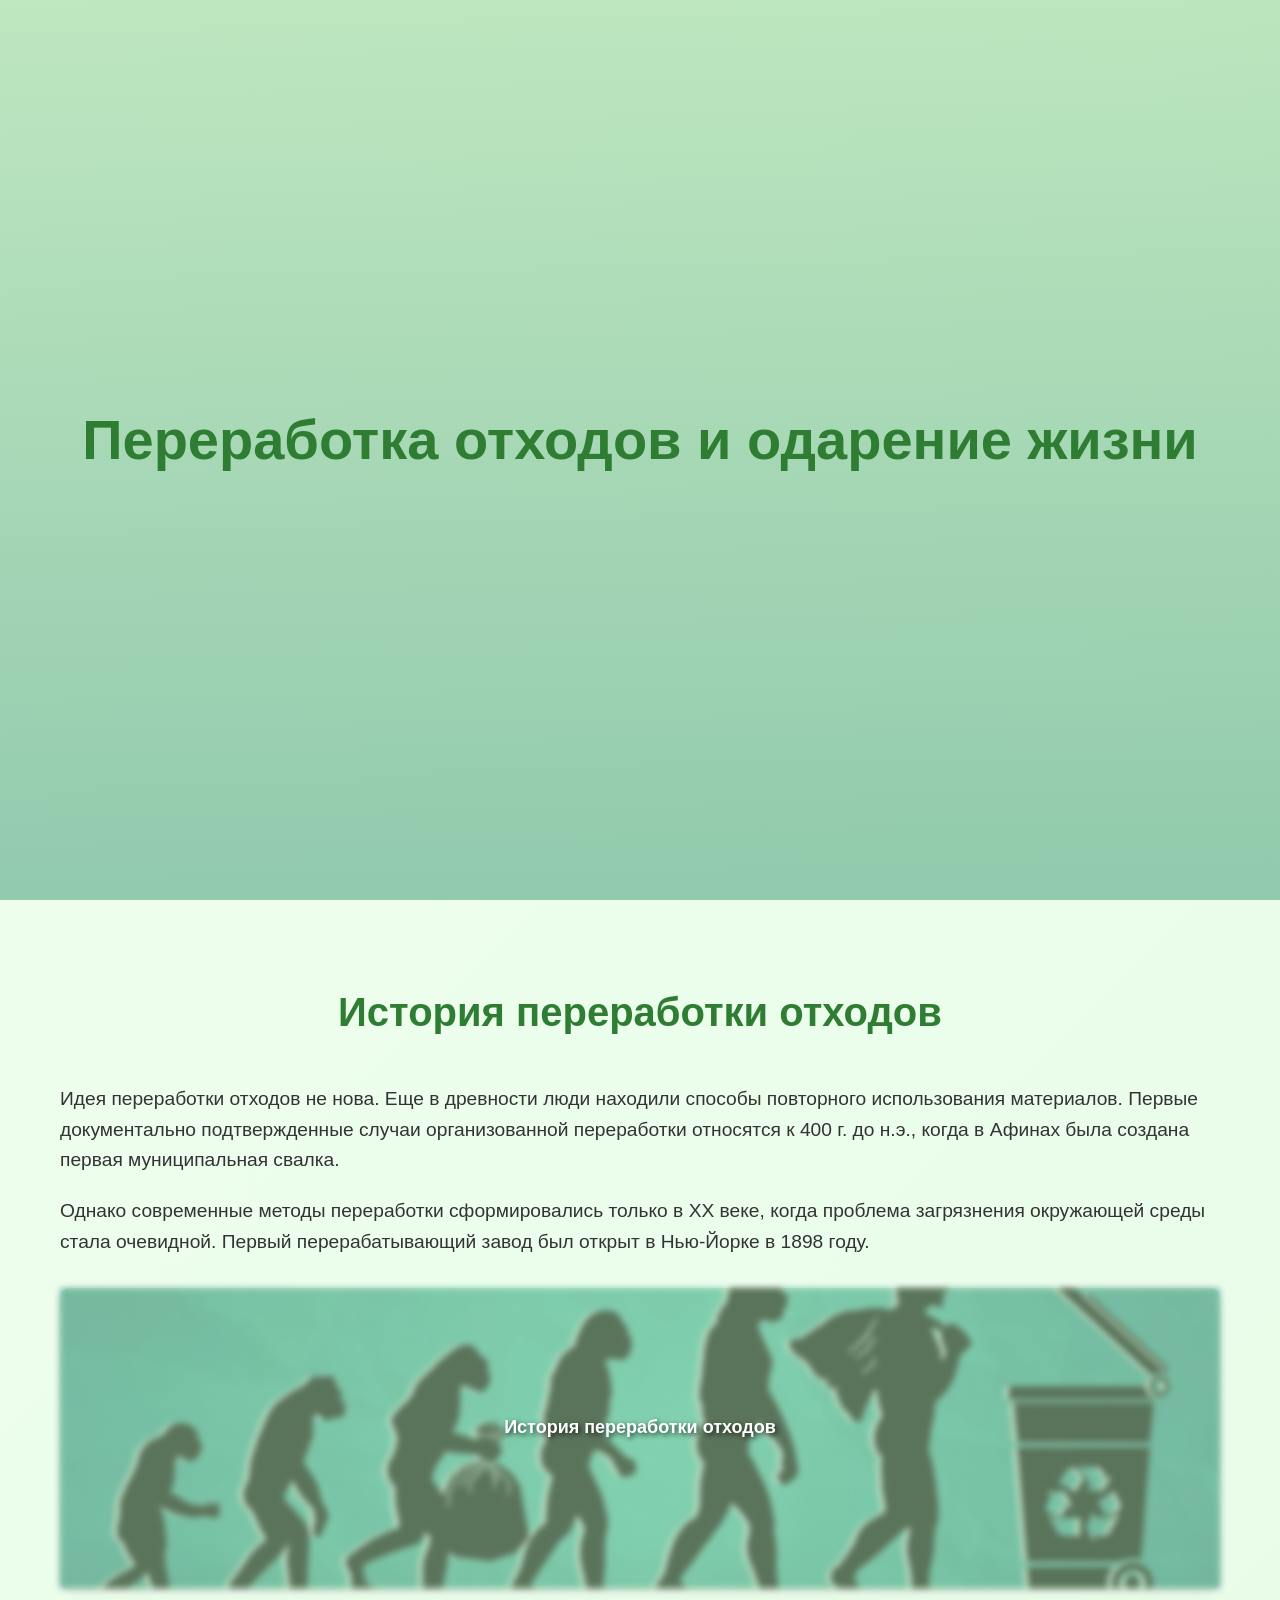
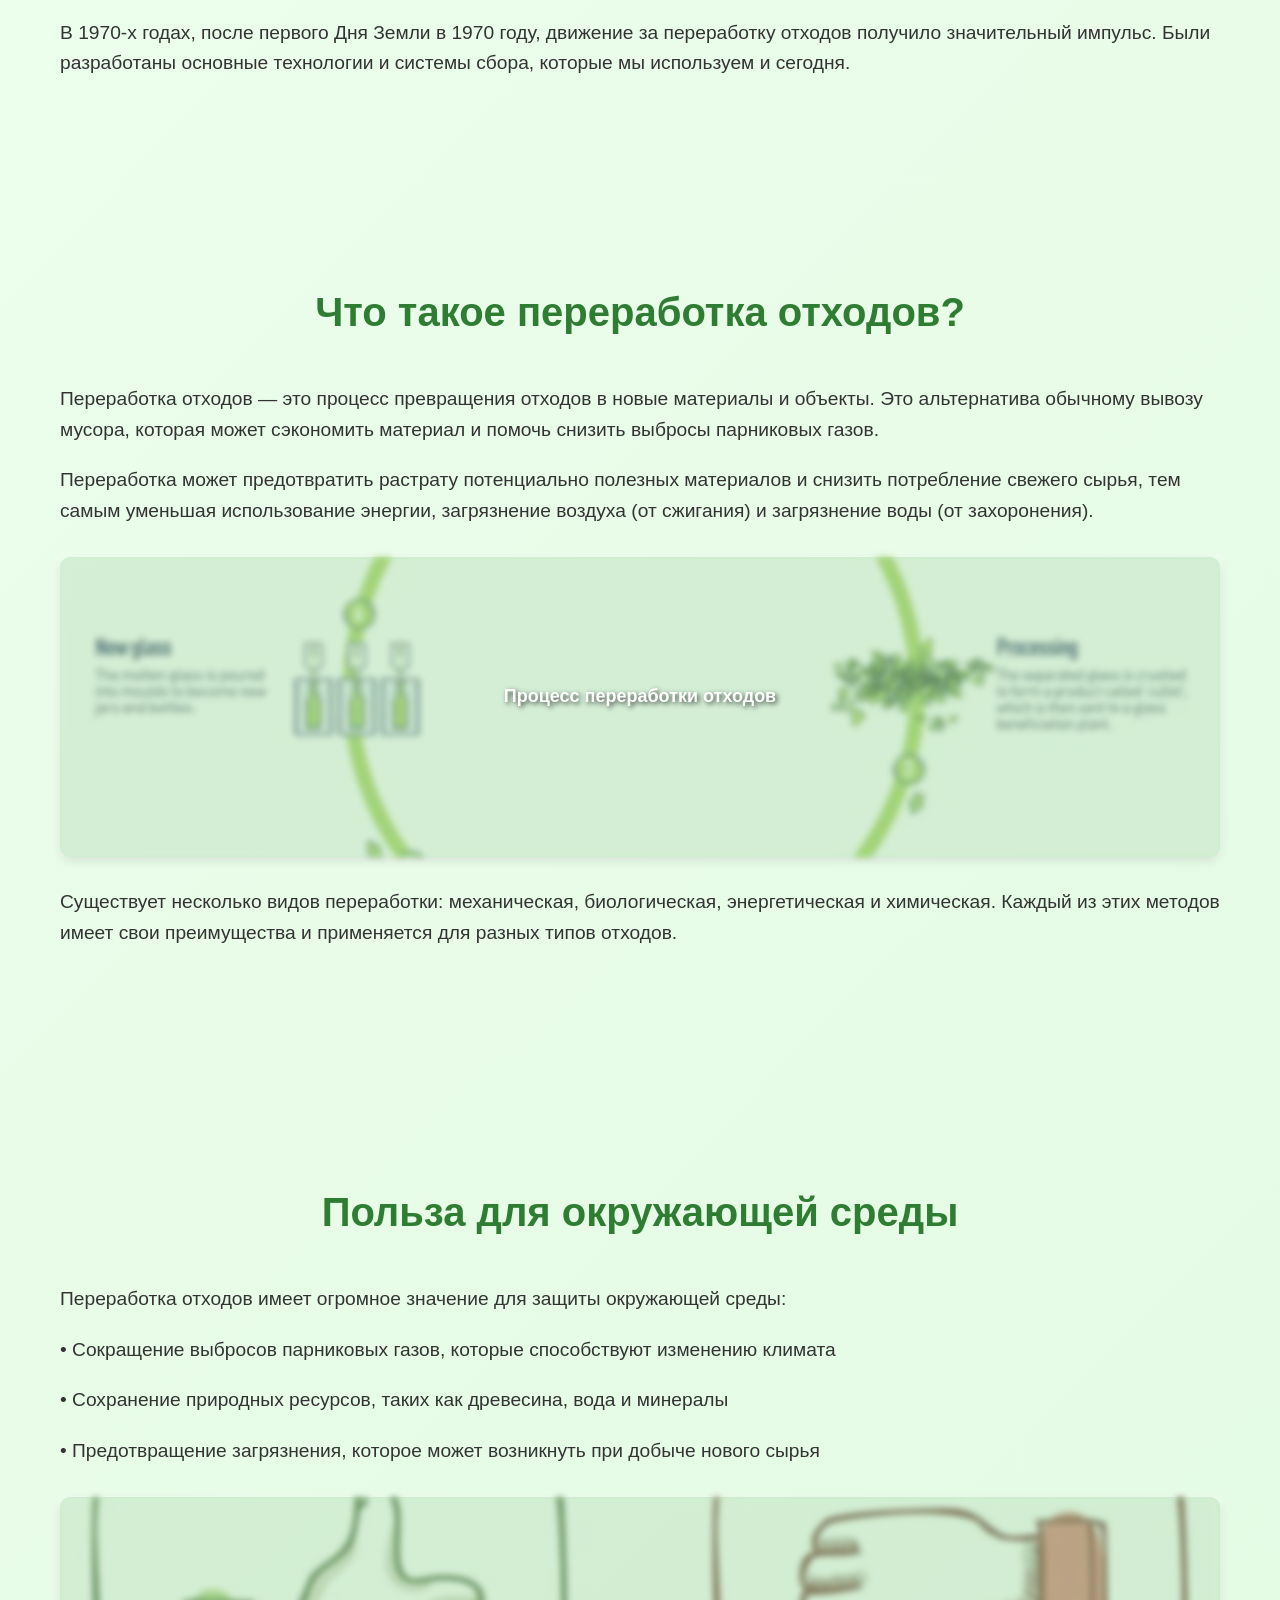
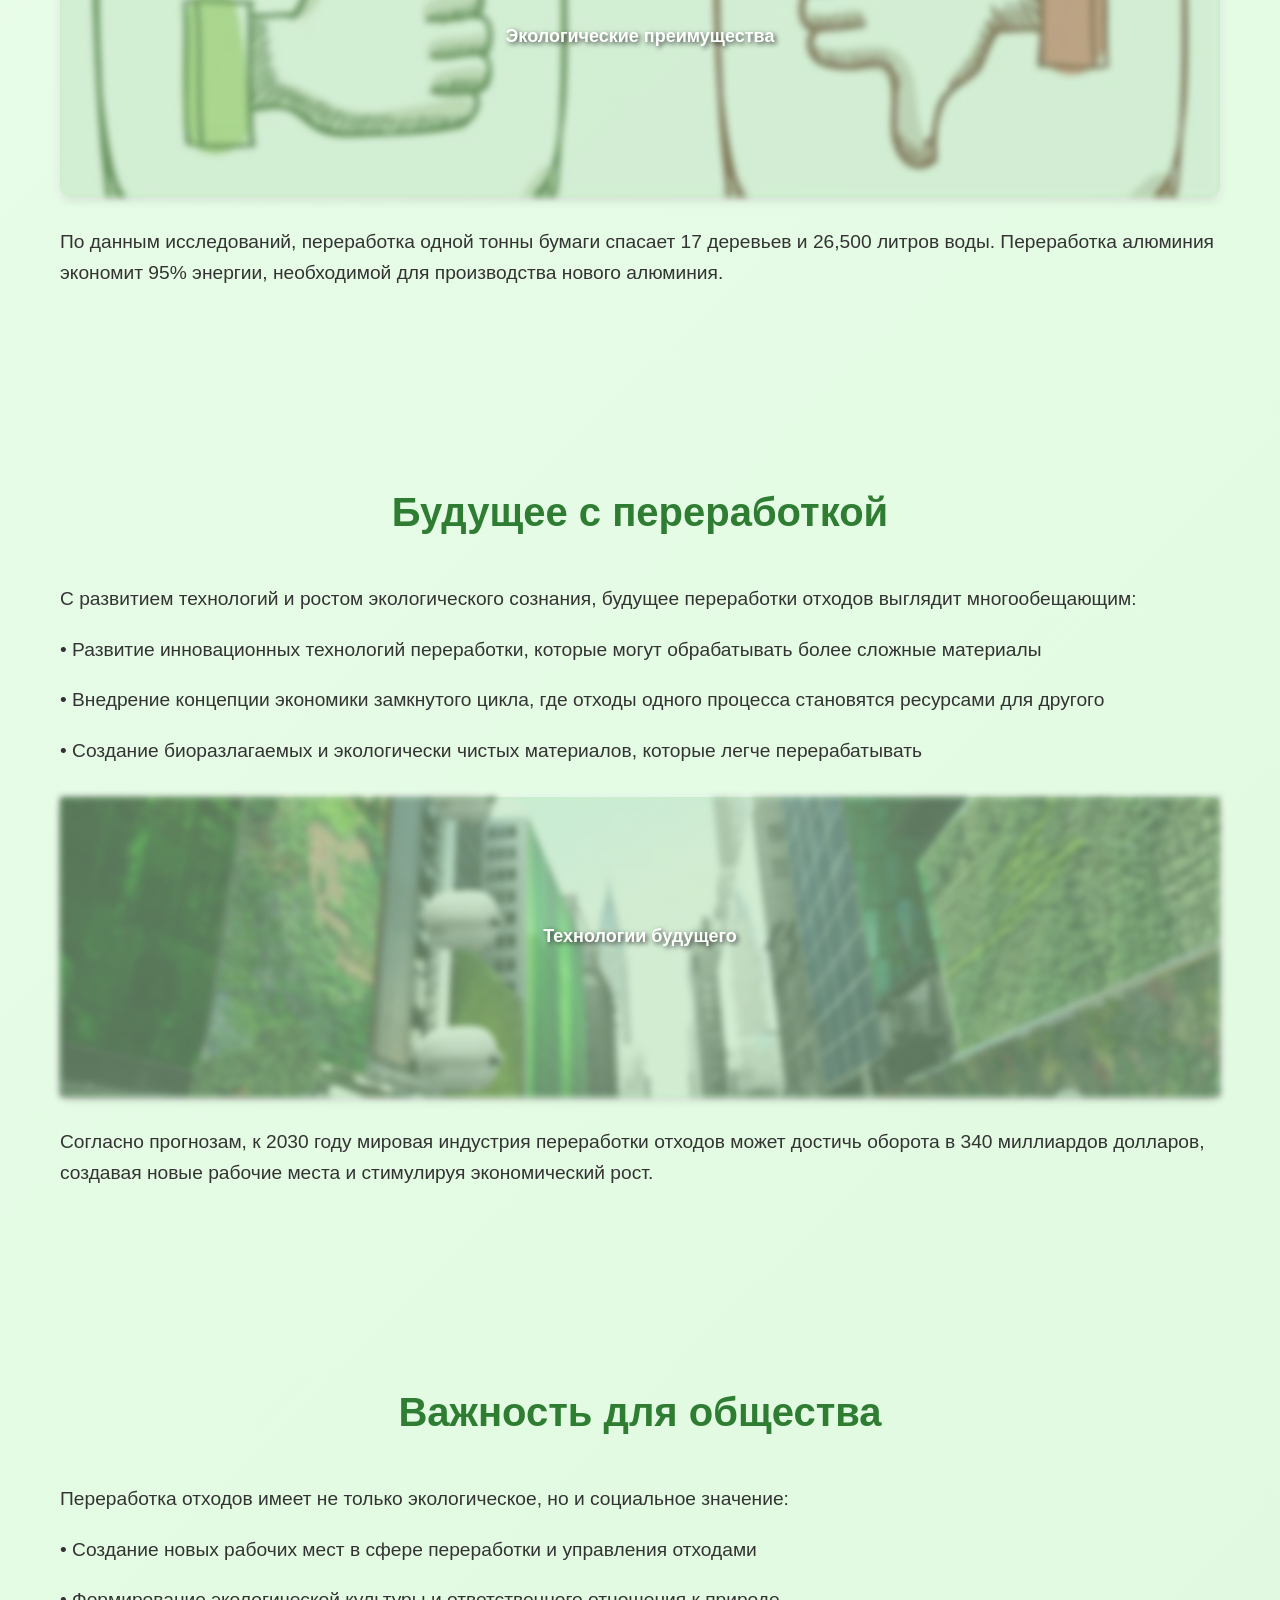
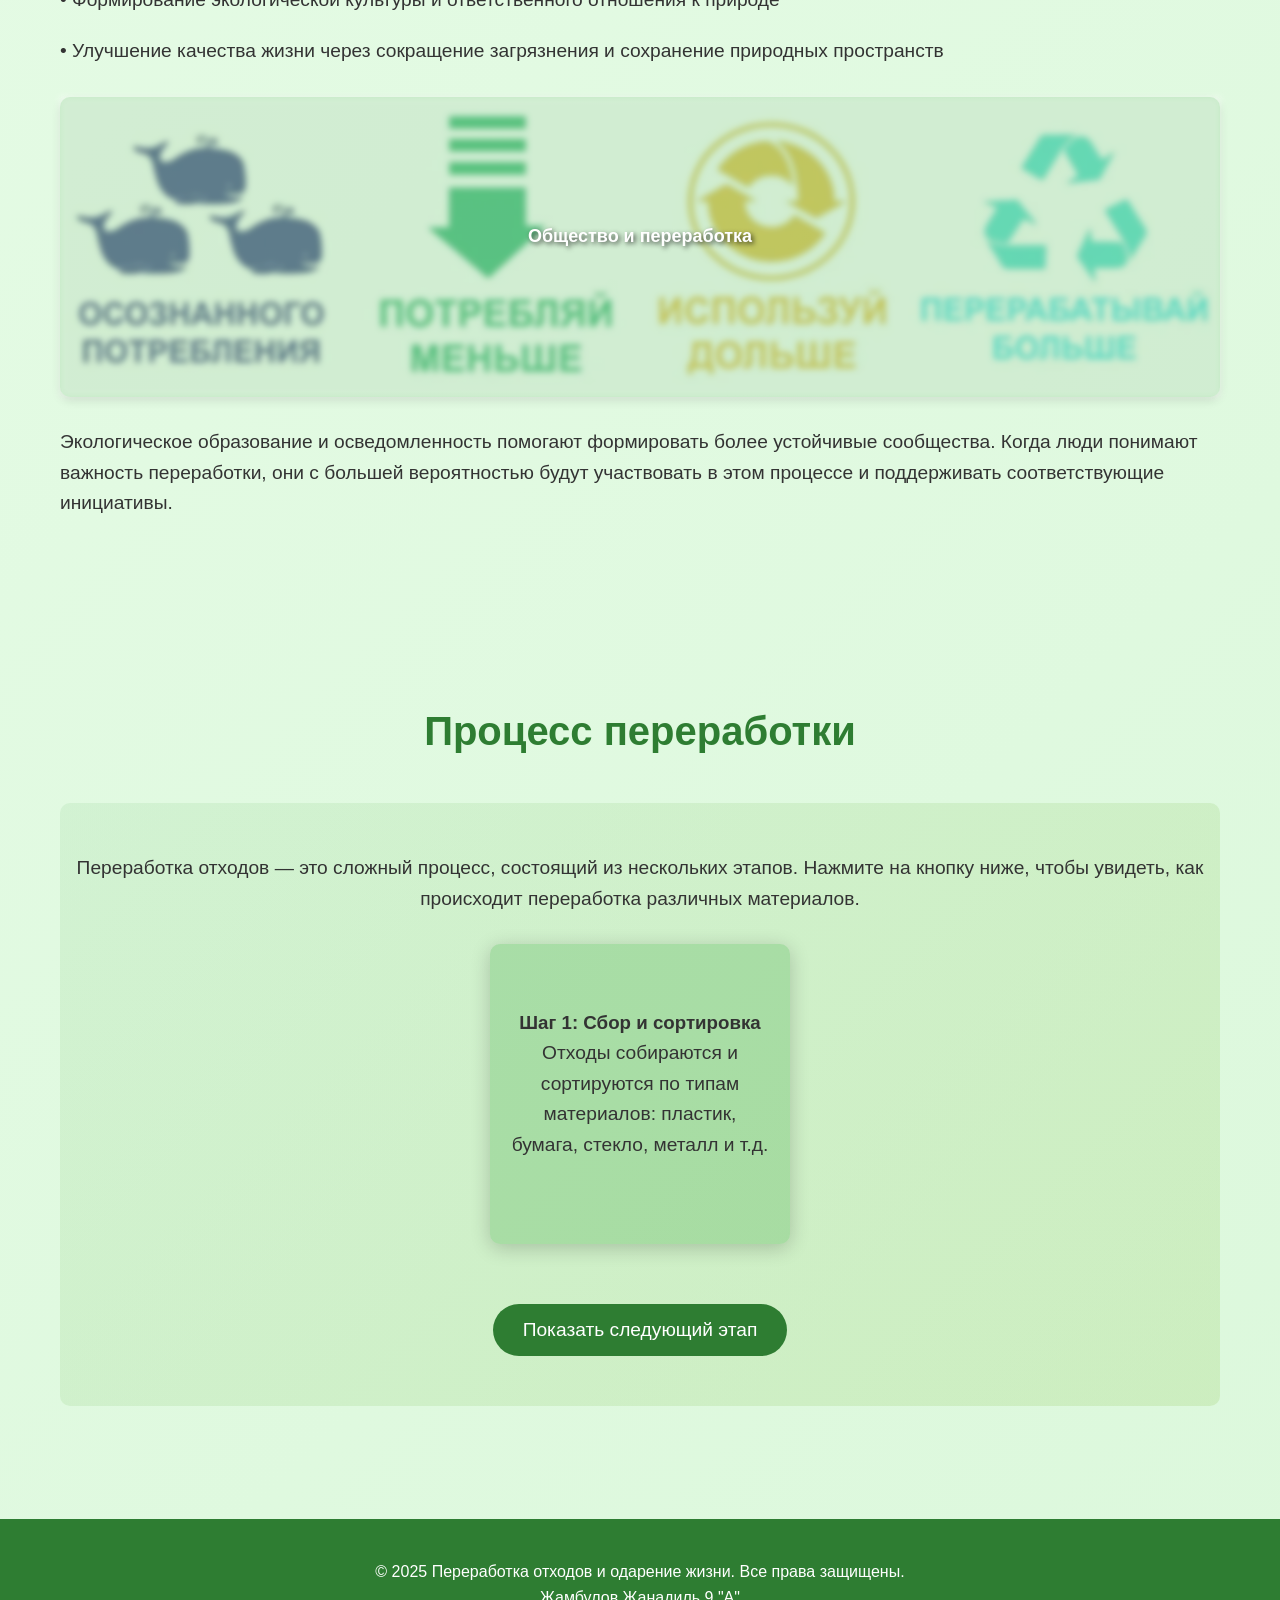
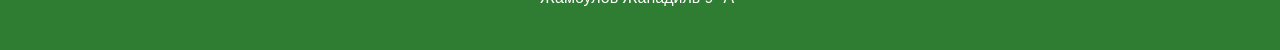
<file: index.html>
<!DOCTYPE html>
<html lang="ru">
<head>
    <meta charset="UTF-8">
    <meta name="viewport" content="width=device-width, initial-scale=1.0">
    <title>Переработка отходов и одарение жизни</title>
    <link rel="stylesheet" href="style.css">
</head>
<body>
    <section class="hero">
        <h1>Переработка отходов и одарение жизни</h1>
    </section>
    
    <section class="section" id="history">
        <h2>История переработки отходов</h2>
        <p>Идея переработки отходов не нова. Еще в древности люди находили способы повторного использования материалов. Первые документально подтвержденные случаи организованной переработки относятся к 400 г. до н.э., когда в Афинах была создана первая муниципальная свалка.</p>
        <p>Однако современные методы переработки сформировались только в XX веке, когда проблема загрязнения окружающей среды стала очевидной. Первый перерабатывающий завод был открыт в Нью-Йорке в 1898 году.</p>
        <div class="image-placeholder">
            <img src="images/history.jpg" alt="История переработки отходов" class="background-image">
            <p>История переработки отходов</p>
        </div>
        <p>В 1970-х годах, после первого Дня Земли в 1970 году, движение за переработку отходов получило значительный импульс. Были разработаны основные технологии и системы сбора, которые мы используем и сегодня.</p>
    </section>
    
    <section class="section" id="what-is">
        <h2>Что такое переработка отходов?</h2>
        <p>Переработка отходов — это процесс превращения отходов в новые материалы и объекты. Это альтернатива обычному вывозу мусора, которая может сэкономить материал и помочь снизить выбросы парниковых газов.</p>
        <p>Переработка может предотвратить растрату потенциально полезных материалов и снизить потребление свежего сырья, тем самым уменьшая использование энергии, загрязнение воздуха (от сжигания) и загрязнение воды (от захоронения).</p>
        <div class="image-placeholder">
            <img src="images/process.jpg" alt="Процесс переработки отходов" class="background-image">
            <p>Процесс переработки отходов</p>
        </div>
        <p>Существует несколько видов переработки: механическая, биологическая, энергетическая и химическая. Каждый из этих методов имеет свои преимущества и применяется для разных типов отходов.</p>
    </section>
    
    <section class="section" id="benefits">
        <h2>Польза для окружающей среды</h2>
        <p>Переработка отходов имеет огромное значение для защиты окружающей среды:</p>
        <p>• Сокращение выбросов парниковых газов, которые способствуют изменению климата</p>
        <p>• Сохранение природных ресурсов, таких как древесина, вода и минералы</p>
        <p>• Предотвращение загрязнения, которое может возникнуть при добыче нового сырья</p>
        <div class="image-placeholder">
            <img src="images/adv.jpg" alt="Экологические преимущества" class="background-image">
            <p>Экологические преимущества</p>
        </div>
        <p>По данным исследований, переработка одной тонны бумаги спасает 17 деревьев и 26,500 литров воды. Переработка алюминия экономит 95% энергии, необходимой для производства нового алюминия.</p>
    </section>
    
    <section class="section" id="future">
        <h2>Будущее с переработкой</h2>
        <p>С развитием технологий и ростом экологического сознания, будущее переработки отходов выглядит многообещающим:</p>
        <p>• Развитие инновационных технологий переработки, которые могут обрабатывать более сложные материалы</p>
        <p>• Внедрение концепции экономики замкнутого цикла, где отходы одного процесса становятся ресурсами для другого</p>
        <p>• Создание биоразлагаемых и экологически чистых материалов, которые легче перерабатывать</p>
        <div class="image-placeholder">
            <img src="images/eco.jpg" alt="Технологии будущего" class="background-image">
            <p>Технологии будущего</p>
        </div>
        <p>Согласно прогнозам, к 2030 году мировая индустрия переработки отходов может достичь оборота в 340 миллиардов долларов, создавая новые рабочие места и стимулируя экономический рост.</p>
    </section>
    
    <section class="section" id="importance">
        <h2>Важность для общества</h2>
        <p>Переработка отходов имеет не только экологическое, но и социальное значение:</p>
        <p>• Создание новых рабочих мест в сфере переработки и управления отходами</p>
        <p>• Формирование экологической культуры и ответственного отношения к природе</p>
        <p>• Улучшение качества жизни через сокращение загрязнения и сохранение природных пространств</p>
        <div class="image-placeholder">
            <img src="images/soc.jpg" alt="Общество и переработка" class="background-image">
            <p>Общество и переработка</p>
        </div>
        <p>Экологическое образование и осведомленность помогают формировать более устойчивые сообщества. Когда люди понимают важность переработки, они с большей вероятностью будут участвовать в этом процессе и поддерживать соответствующие инициативы.</p>
    </section>
    
    <section class="section" id="process">
        <h2>Процесс переработки</h2>
        <div class="recycling-process">
            <p>Переработка отходов — это сложный процесс, состоящий из нескольких этапов. Нажмите на кнопку ниже, чтобы увидеть, как происходит переработка различных материалов.</p>
            
            <div class="process-animation">
                <div class="process-step step1 active">
                    <h3>Шаг 1: Сбор и сортировка</h3>
                    <p>Отходы собираются и сортируются по типам материалов: пластик, бумага, стекло, металл и т.д.</p>
                </div>
                <div class="process-step step2">
                    <h3>Шаг 2: Обработка</h3>
                    <p>Отсортированные материалы очищаются и подготавливаются к переработке — измельчаются, моются, прессуются.</p>
                </div>
                <div class="process-step step3">
                    <h3>Шаг 3: Переработка</h3>
                    <p>Материалы трансформируются в новое сырье: пластик плавится, бумага превращается в пульпу, стекло дробится.</p>
                </div>
                <div class="process-step step4">
                    <h3>Шаг 4: Новая жизнь</h3>
                    <p>Полученное сырье используется для производства новых товаров, завершая цикл переработки.</p>
                </div>
            </div>
            
            <button class="process-btn">Показать следующий этап</button>
        </div>
    </section>
    
    <footer>
        <p>&copy; 2025 Переработка отходов и одарение жизни. Все права защищены.</p>
        <p>Жамбулов Жанадиль 9 "A"</p>
    </footer>
    
    <script src="script.js"></script>
</body>
</html>
</file>
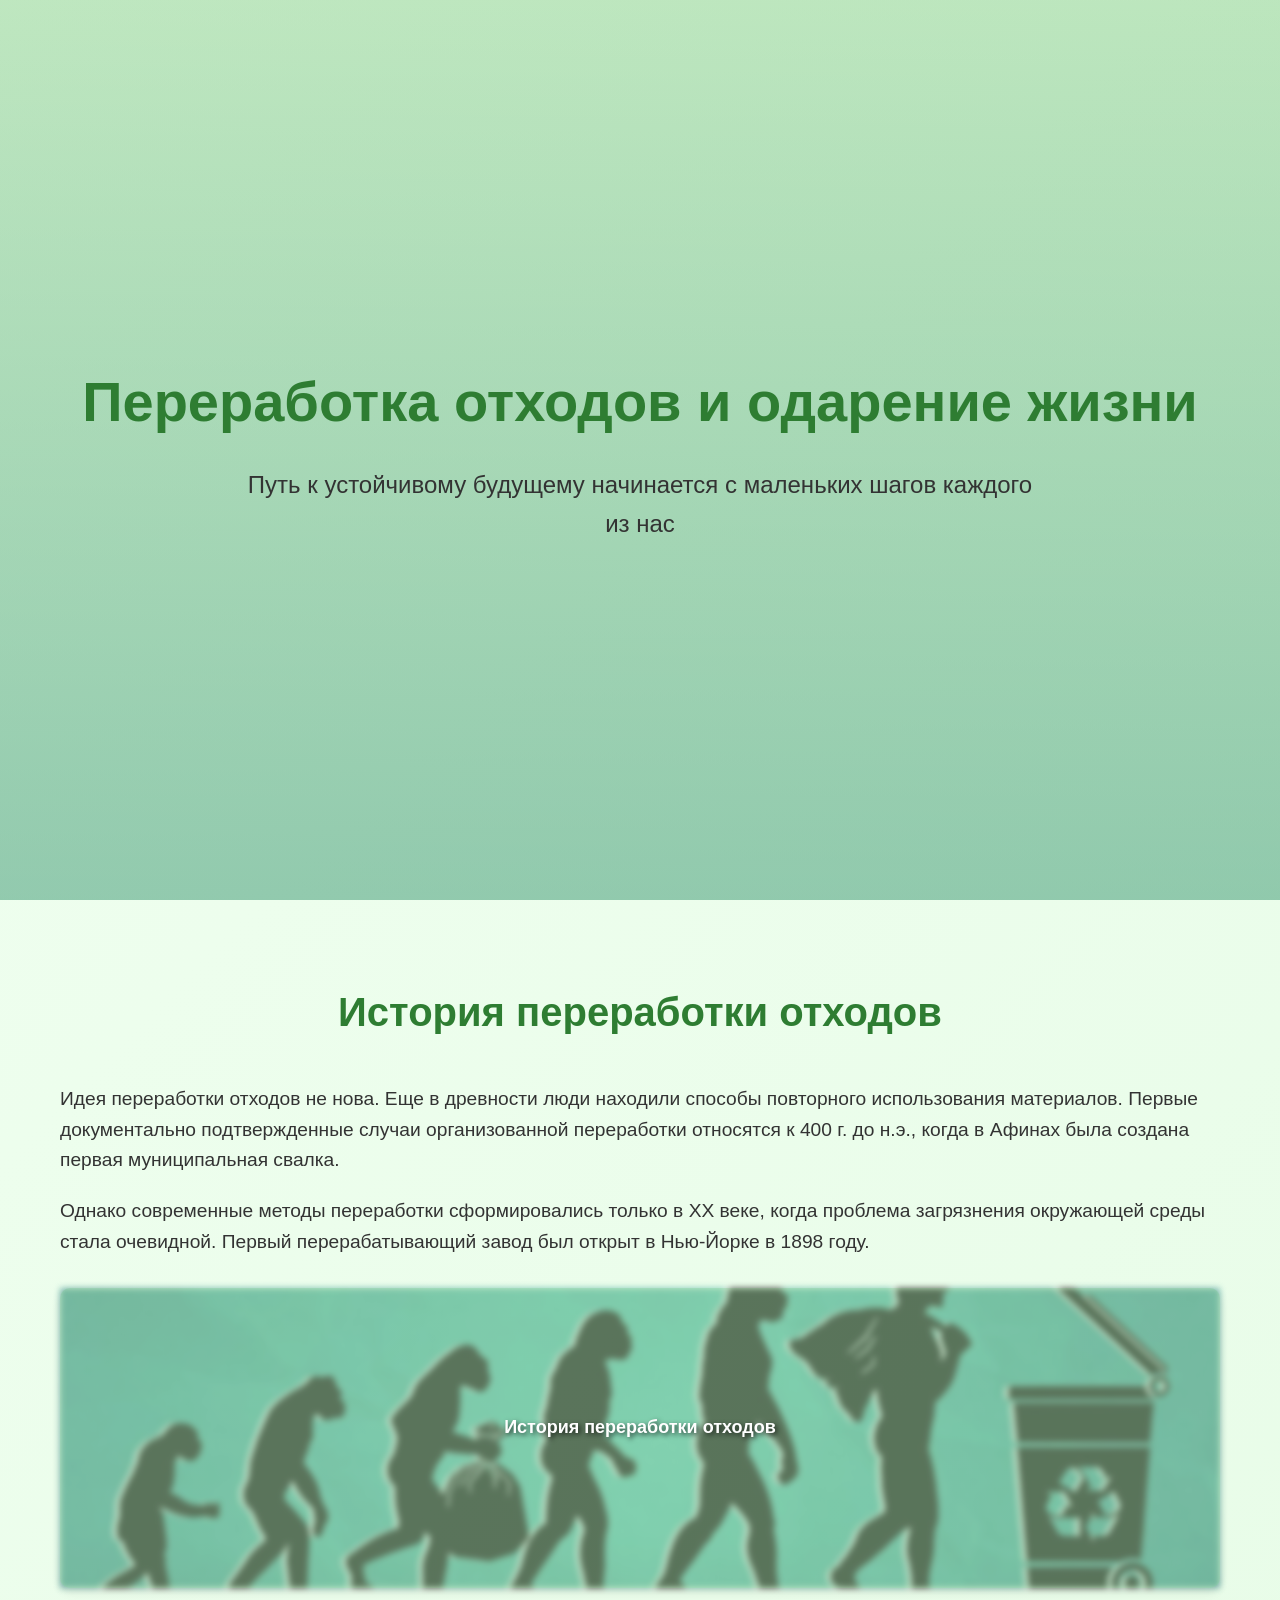
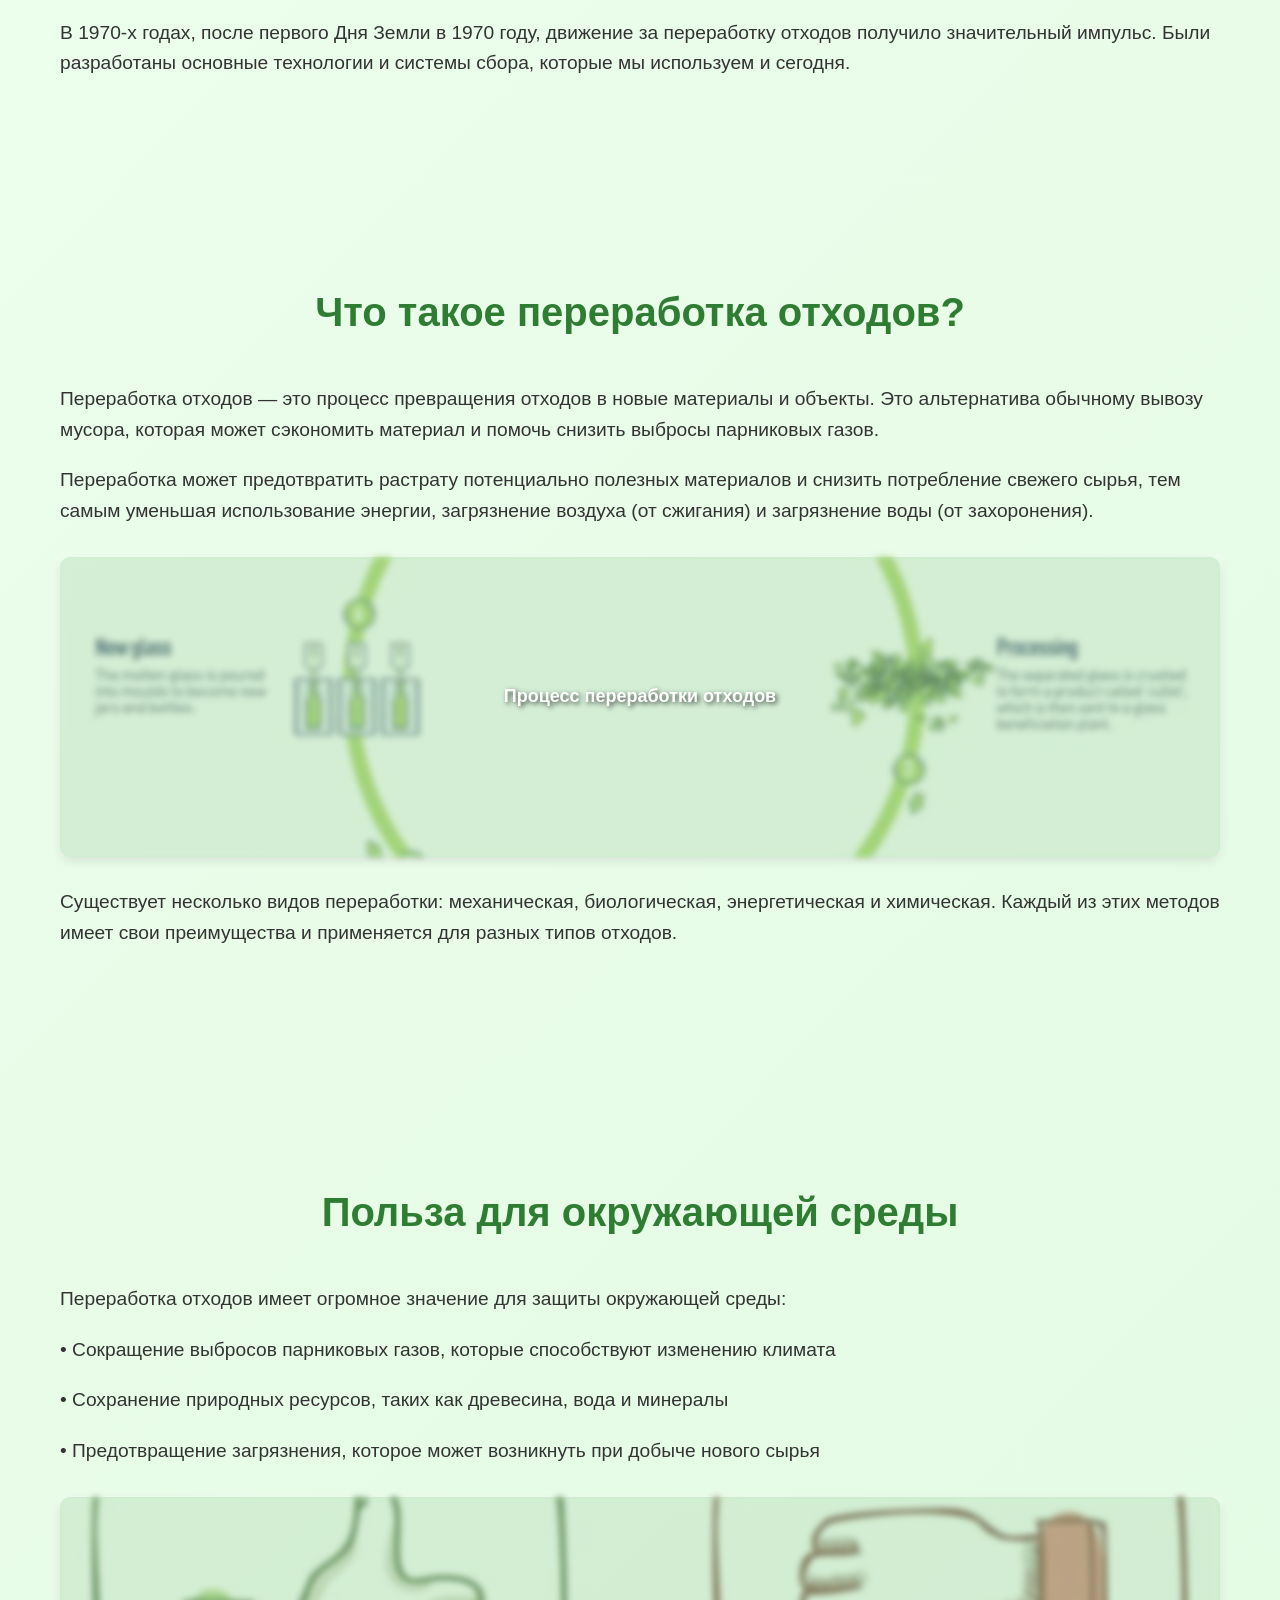
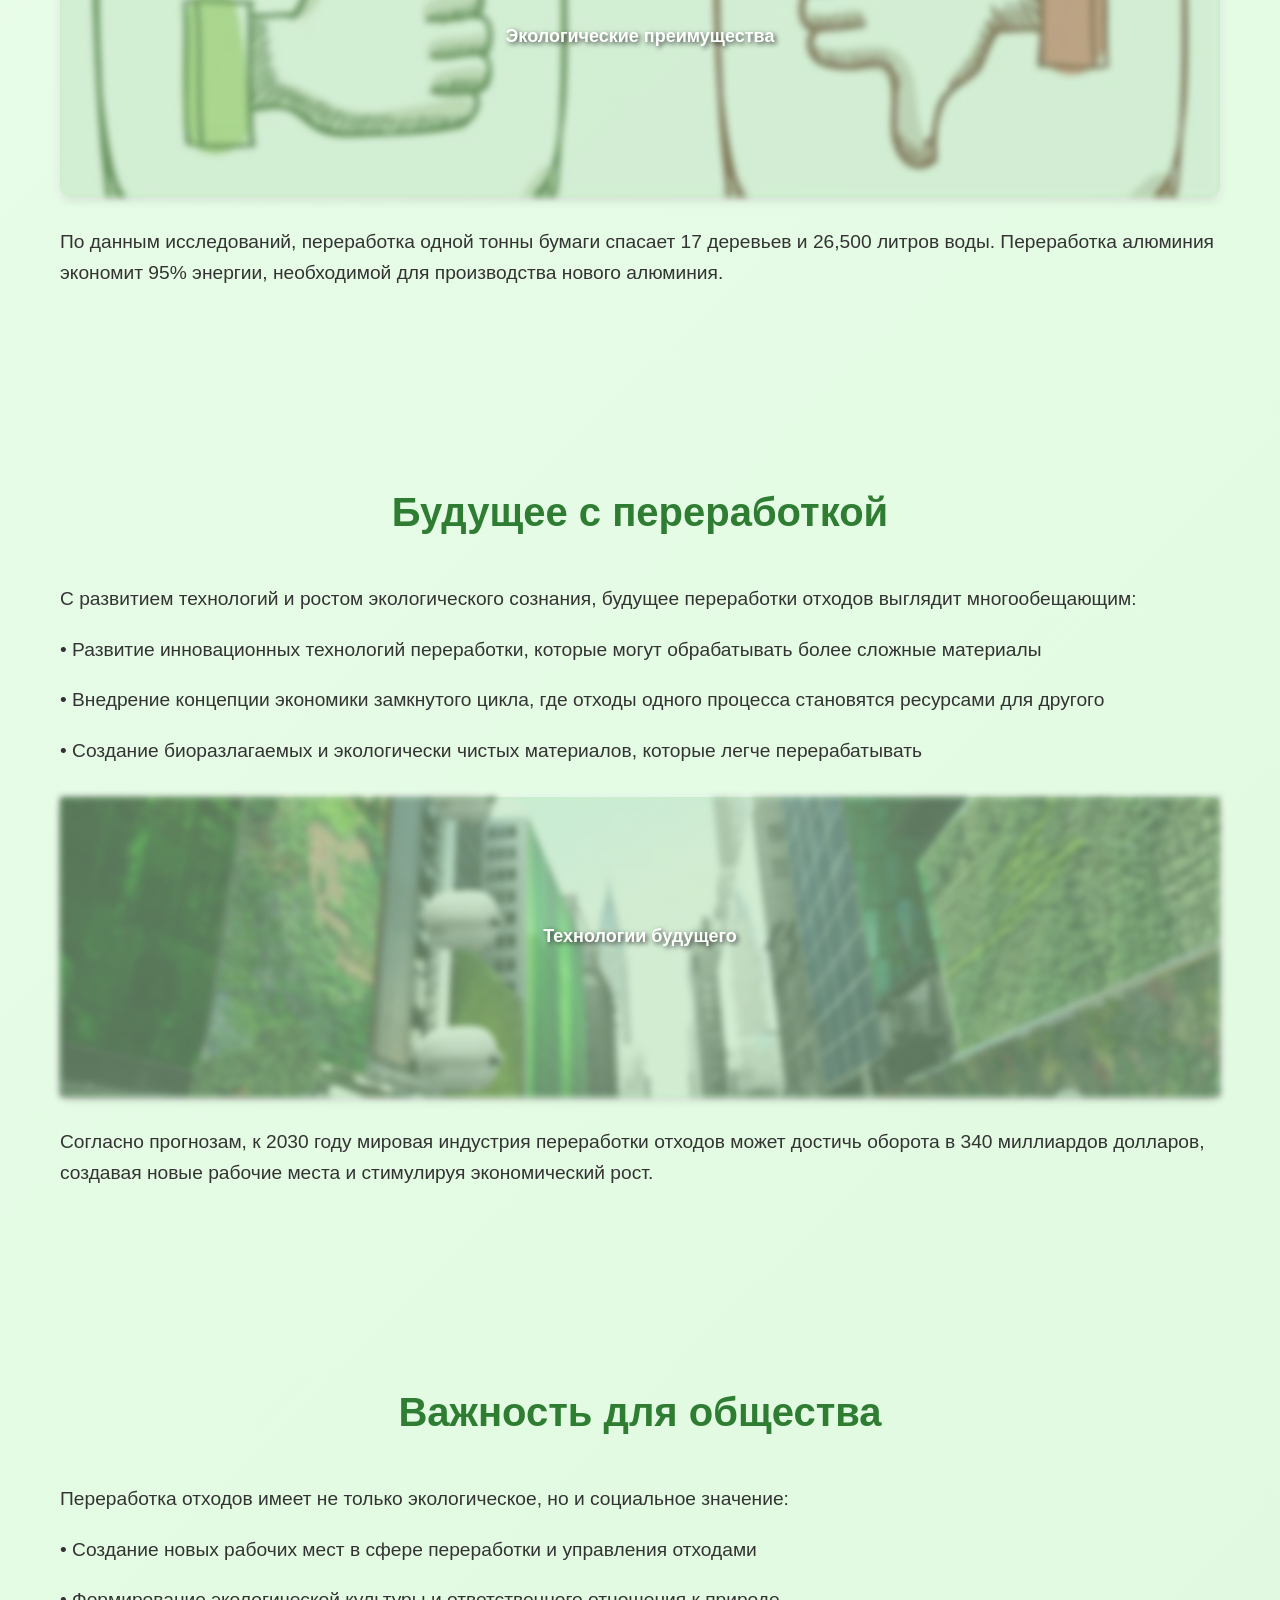
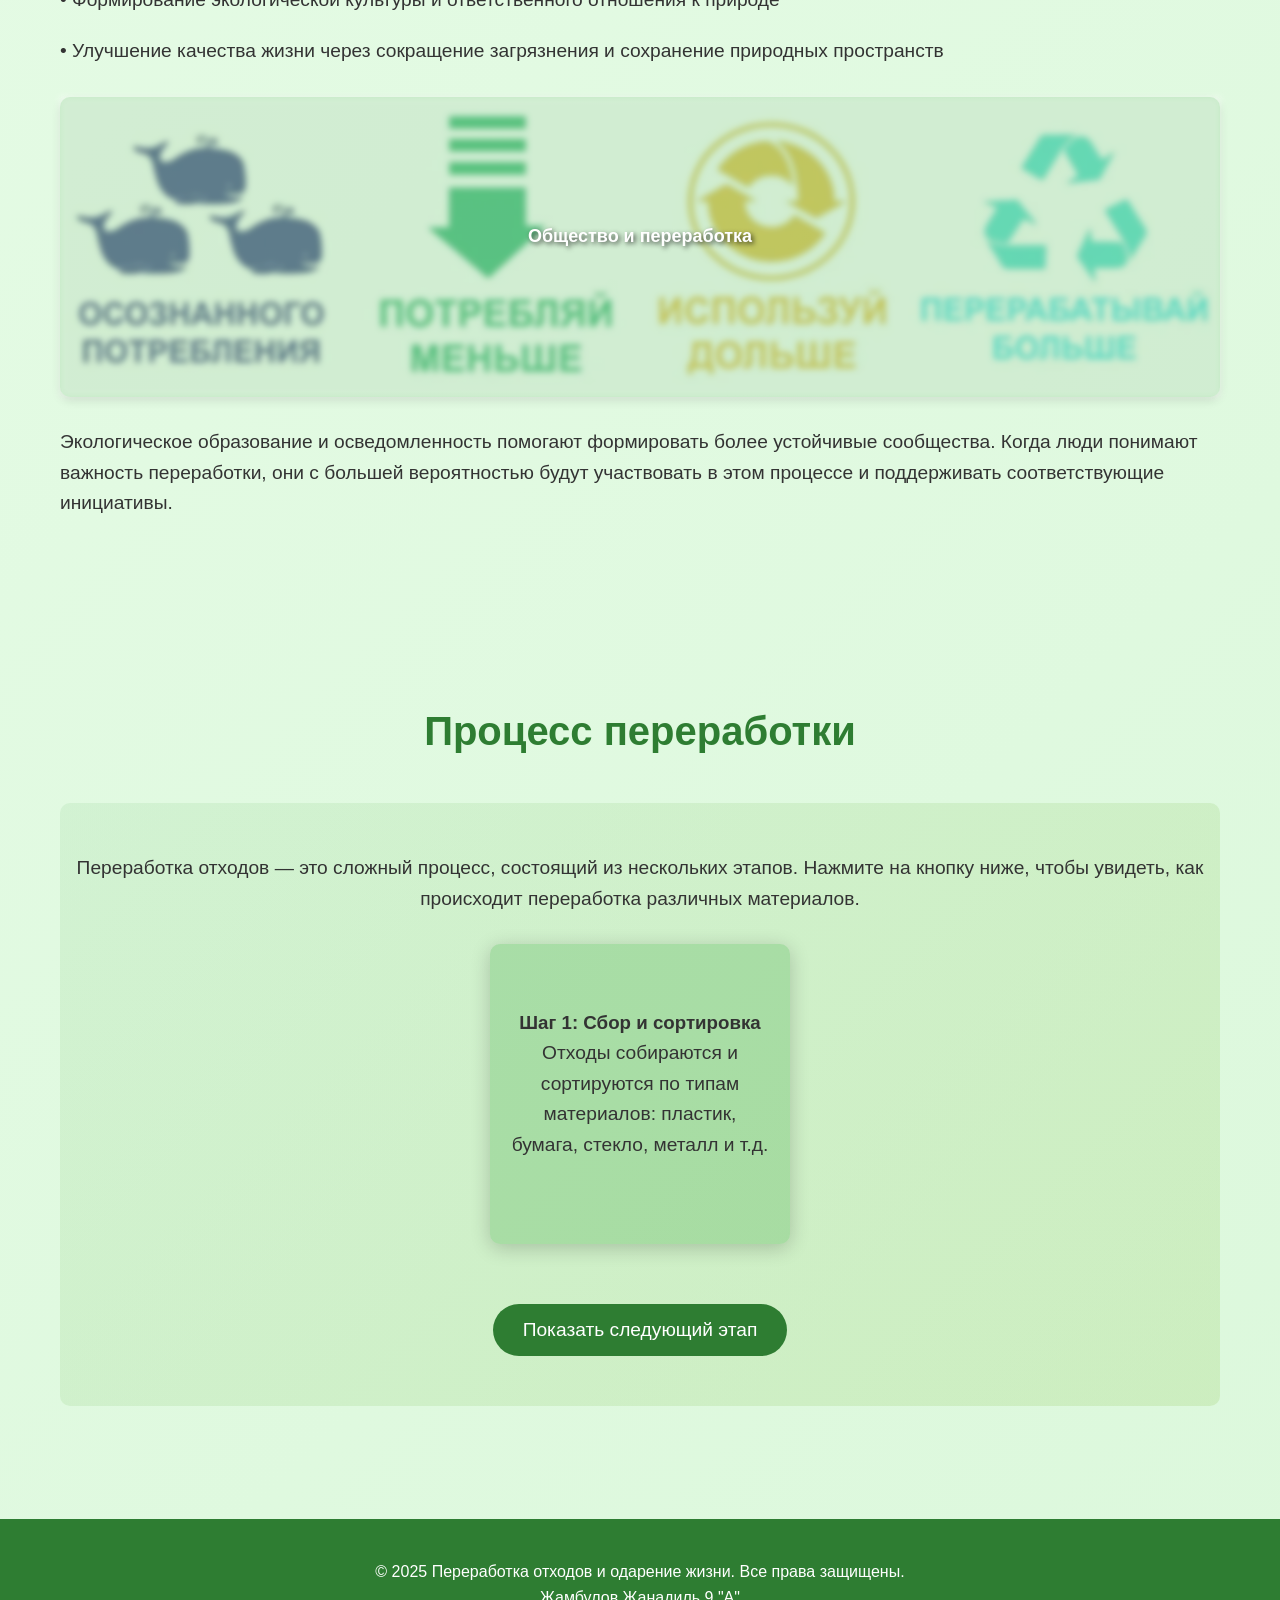
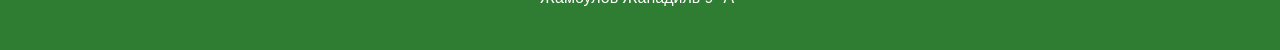
<file: recycling-website.html>
<!DOCTYPE html>
<html lang="ru">
<head>
    <meta charset="UTF-8">
    <meta name="viewport" content="width=device-width, initial-scale=1.0">
    <title>Переработка отходов и одарение жизни</title>
    <link rel="stylesheet" href="style.css">
</head>
<body>
    <section class="hero">
        <h1>Переработка отходов и одарение жизни</h1>
        <p>Путь к устойчивому будущему начинается с маленьких шагов каждого из нас</p>
    </section>
    
    <section class="section" id="history">
        <h2>История переработки отходов</h2>
        <p>Идея переработки отходов не нова. Еще в древности люди находили способы повторного использования материалов. Первые документально подтвержденные случаи организованной переработки относятся к 400 г. до н.э., когда в Афинах была создана первая муниципальная свалка.</p>
        <p>Однако современные методы переработки сформировались только в XX веке, когда проблема загрязнения окружающей среды стала очевидной. Первый перерабатывающий завод был открыт в Нью-Йорке в 1898 году.</p>
        <div class="image-placeholder">
            <img src="images/history.jpg" alt="История переработки отходов" class="background-image">
            <p>История переработки отходов</p>
        </div>
        <p>В 1970-х годах, после первого Дня Земли в 1970 году, движение за переработку отходов получило значительный импульс. Были разработаны основные технологии и системы сбора, которые мы используем и сегодня.</p>
    </section>
    
    <section class="section" id="what-is">
        <h2>Что такое переработка отходов?</h2>
        <p>Переработка отходов — это процесс превращения отходов в новые материалы и объекты. Это альтернатива обычному вывозу мусора, которая может сэкономить материал и помочь снизить выбросы парниковых газов.</p>
        <p>Переработка может предотвратить растрату потенциально полезных материалов и снизить потребление свежего сырья, тем самым уменьшая использование энергии, загрязнение воздуха (от сжигания) и загрязнение воды (от захоронения).</p>
        <div class="image-placeholder">
            <img src="images/process.jpg" alt="Процесс переработки отходов" class="background-image">
            <p>Процесс переработки отходов</p>
        </div>
        <p>Существует несколько видов переработки: механическая, биологическая, энергетическая и химическая. Каждый из этих методов имеет свои преимущества и применяется для разных типов отходов.</p>
    </section>
    
    <section class="section" id="benefits">
        <h2>Польза для окружающей среды</h2>
        <p>Переработка отходов имеет огромное значение для защиты окружающей среды:</p>
        <p>• Сокращение выбросов парниковых газов, которые способствуют изменению климата</p>
        <p>• Сохранение природных ресурсов, таких как древесина, вода и минералы</p>
        <p>• Предотвращение загрязнения, которое может возникнуть при добыче нового сырья</p>
        <div class="image-placeholder">
            <img src="images/adv.jpg" alt="Экологические преимущества" class="background-image">
            <p>Экологические преимущества</p>
        </div>
        <p>По данным исследований, переработка одной тонны бумаги спасает 17 деревьев и 26,500 литров воды. Переработка алюминия экономит 95% энергии, необходимой для производства нового алюминия.</p>
    </section>
    
    <section class="section" id="future">
        <h2>Будущее с переработкой</h2>
        <p>С развитием технологий и ростом экологического сознания, будущее переработки отходов выглядит многообещающим:</p>
        <p>• Развитие инновационных технологий переработки, которые могут обрабатывать более сложные материалы</p>
        <p>• Внедрение концепции экономики замкнутого цикла, где отходы одного процесса становятся ресурсами для другого</p>
        <p>• Создание биоразлагаемых и экологически чистых материалов, которые легче перерабатывать</p>
        <div class="image-placeholder">
            <img src="images/eco.jpg" alt="Технологии будущего" class="background-image">
            <p>Технологии будущего</p>
        </div>
        <p>Согласно прогнозам, к 2030 году мировая индустрия переработки отходов может достичь оборота в 340 миллиардов долларов, создавая новые рабочие места и стимулируя экономический рост.</p>
    </section>
    
    <section class="section" id="importance">
        <h2>Важность для общества</h2>
        <p>Переработка отходов имеет не только экологическое, но и социальное значение:</p>
        <p>• Создание новых рабочих мест в сфере переработки и управления отходами</p>
        <p>• Формирование экологической культуры и ответственного отношения к природе</p>
        <p>• Улучшение качества жизни через сокращение загрязнения и сохранение природных пространств</p>
        <div class="image-placeholder">
            <img src="images/soc.jpg" alt="Общество и переработка" class="background-image">
            <p>Общество и переработка</p>
        </div>
        <p>Экологическое образование и осведомленность помогают формировать более устойчивые сообщества. Когда люди понимают важность переработки, они с большей вероятностью будут участвовать в этом процессе и поддерживать соответствующие инициативы.</p>
    </section>
    
    <section class="section" id="process">
        <h2>Процесс переработки</h2>
        <div class="recycling-process">
            <p>Переработка отходов — это сложный процесс, состоящий из нескольких этапов. Нажмите на кнопку ниже, чтобы увидеть, как происходит переработка различных материалов.</p>
            
            <div class="process-animation">
                <div class="process-step step1 active">
                    <h3>Шаг 1: Сбор и сортировка</h3>
                    <p>Отходы собираются и сортируются по типам материалов: пластик, бумага, стекло, металл и т.д.</p>
                </div>
                <div class="process-step step2">
                    <h3>Шаг 2: Обработка</h3>
                    <p>Отсортированные материалы очищаются и подготавливаются к переработке — измельчаются, моются, прессуются.</p>
                </div>
                <div class="process-step step3">
                    <h3>Шаг 3: Переработка</h3>
                    <p>Материалы трансформируются в новое сырье: пластик плавится, бумага превращается в пульпу, стекло дробится.</p>
                </div>
                <div class="process-step step4">
                    <h3>Шаг 4: Новая жизнь</h3>
                    <p>Полученное сырье используется для производства новых товаров, завершая цикл переработки.</p>
                </div>
            </div>
            
            <button class="process-btn">Показать следующий этап</button>
        </div>
    </section>
    
    <footer>
        <p>&copy; 2025 Переработка отходов и одарение жизни. Все права защищены.</p>
        <p>Жамбулов Жанадиль 9 "A"</p>
    </footer>
    
    <script src="script.js"></script>
</body>
</html>
</file>
<file: style.css>
* {
    margin: 0;
    padding: 0;
    box-sizing: border-box;
    font-family: 'Arial', sans-serif;
}

body {
    background: linear-gradient(135deg, rgba(240,255,240,1) 0%, rgba(220,248,220,1) 100%);
    color: #333;
    line-height: 1.6;
    overflow-x: hidden;
}

.hero {
    height: 100vh;
    display: flex;
    flex-direction: column;
    justify-content: center;
    align-items: center;
    text-align: center;
    padding: 0 20px;
    background: linear-gradient(to bottom, rgba(76,175,80,0.3) 0%, rgba(55,150,111,0.5) 100%);
}

.hero h1 {
    font-size: 3.5rem;
    margin-bottom: 20px;
    color: #2e7d32;
    opacity: 0;
    transform: translateY(50px);
    transition: all 1s ease;
}

.hero p {
    font-size: 1.5rem;
    opacity: 0;
    transform: translateY(50px);
    transition: all 1s ease;
    transition-delay: 0.3s;
    max-width: 800px;
}

.section {
    min-height: 100vh;
    padding: 80px 20px;
    max-width: 1200px;
    margin: 0 auto;
    opacity: 0;
    transform: translateY(50px);
    transition: all 1s ease;
}

.section.active {
    opacity: 1;
    transform: translateY(0);
}

.section h2 {
    font-size: 2.5rem;
    margin-bottom: 40px;
    color: #2e7d32;
    text-align: center;
}

.section p {
    font-size: 1.2rem;
    margin-bottom: 20px;
}

.image-placeholder {
    width: 100%;
    height: 300px;
    background-color: rgba(76,175,80,0.2);
    margin: 30px 0;
    display: flex;
    justify-content: center;
    align-items: center;
    border-radius: 10px;
    box-shadow: 0 4px 10px rgba(0,0,0,0.1);
}

.image-placeholder p {
    color: #2e7d32;
    font-weight: bold;
}

.recycling-process {
    text-align: center;
    padding: 50px 0;
    background: linear-gradient(135deg, rgba(76,175,80,0.1) 0%, rgba(139,195,74,0.2) 100%);
    border-radius: 10px;
}

.process-btn {
    background-color: #2e7d32;
    color: white;
    border: none;
    padding: 15px 30px;
    font-size: 1.2rem;
    border-radius: 50px;
    cursor: pointer;
    margin-top: 30px;
    transition: all 0.3s ease;
}

.process-btn:hover {
    background-color: #1b5e20;
    transform: scale(1.05);
}

.process-animation {
    width: 300px;
    height: 300px;
    margin: 30px auto;
    position: relative;
    border-radius: 10px;
    overflow: hidden;
    box-shadow: 0 4px 20px rgba(0,0,0,0.2);
}

.process-step {
    position: absolute;
    top: 0;
    left: 0;
    width: 100%;
    height: 100%;
    display: flex;
    justify-content: center;
    align-items: center;
    flex-direction: column;
    padding: 20px;
    text-align: center;
    opacity: 0;
    transition: opacity 0.5s ease;
}

.process-step.active {
    opacity: 1;
}

.step1 {
    background-color: rgba(76,175,80,0.3);
}

.step2 {
    background-color: rgba(139,195,74,0.3);
}

.step3 {
    background-color: rgba(205,220,57,0.3);
}

.step4 {
    background-color: rgba(76,175,80,0.3);
}

footer {
    text-align: center;
    padding: 40px 20px;
    background-color: #2e7d32;
    color: white;
}

.image-placeholder {
    position: relative; /* Позволяет позиционировать дочерние элементы */
    display: flex;
    align-items: center;
    justify-content: center;
    text-align: center;
    padding: 20px;
}

.background-image {
    position: absolute; /* Размещает изображение поверх блока */
    top: 0;
    left: 0;
    width: 100%;
    height: 100%;
    object-fit: cover; /* Масштабирует изображение */
    filter: blur(3px); /* Делает изображение размытым */
    opacity: 0.6; /* Делает изображение полупрозрачным */
    z-index: -1; /* Перемещает изображение за текст */
}

.image-placeholder p {
    position: relative; /* Оставляет текст над изображением */
    font-size: 18px;
    color: white; /* Меняем цвет текста, чтобы был читаемым */
    font-weight: bold;
    text-shadow: 2px 2px 5px rgba(0, 0, 0, 0.7); /* Добавляем тень для читаемости */
}
</file>
